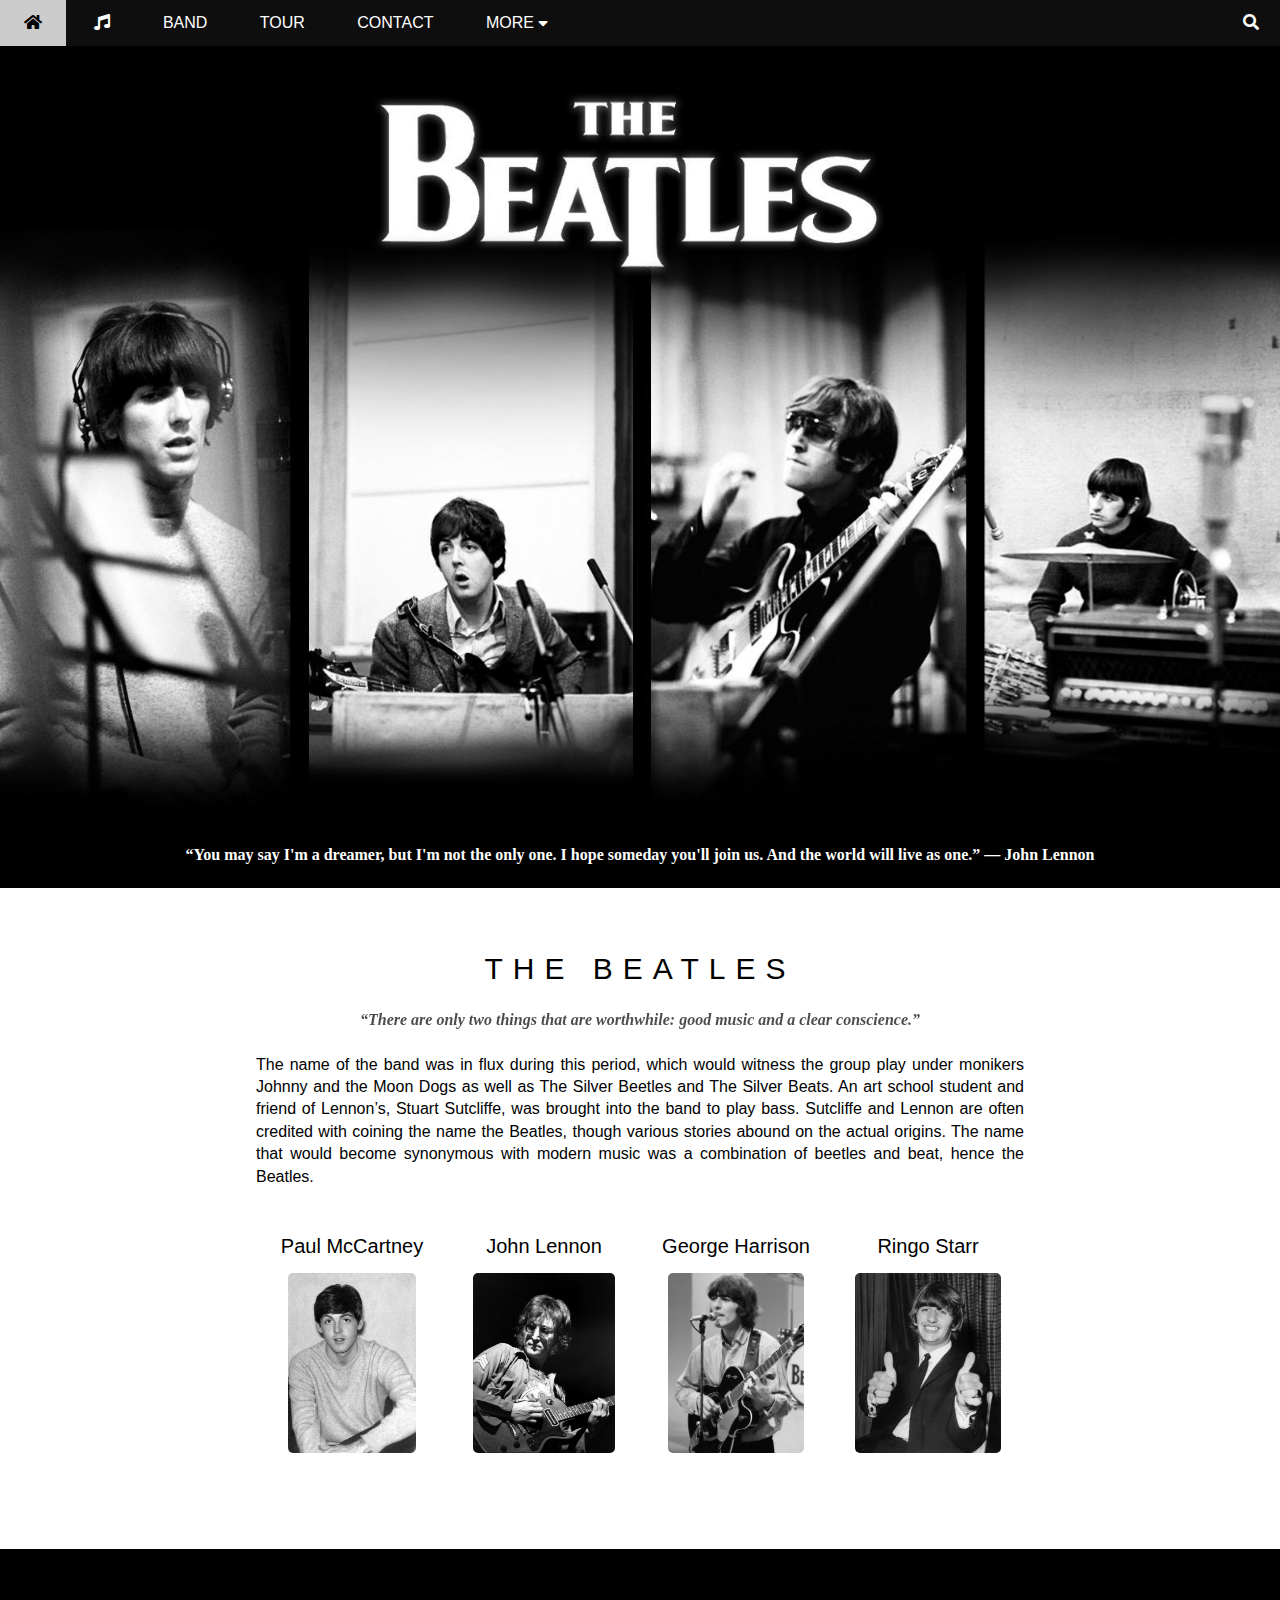
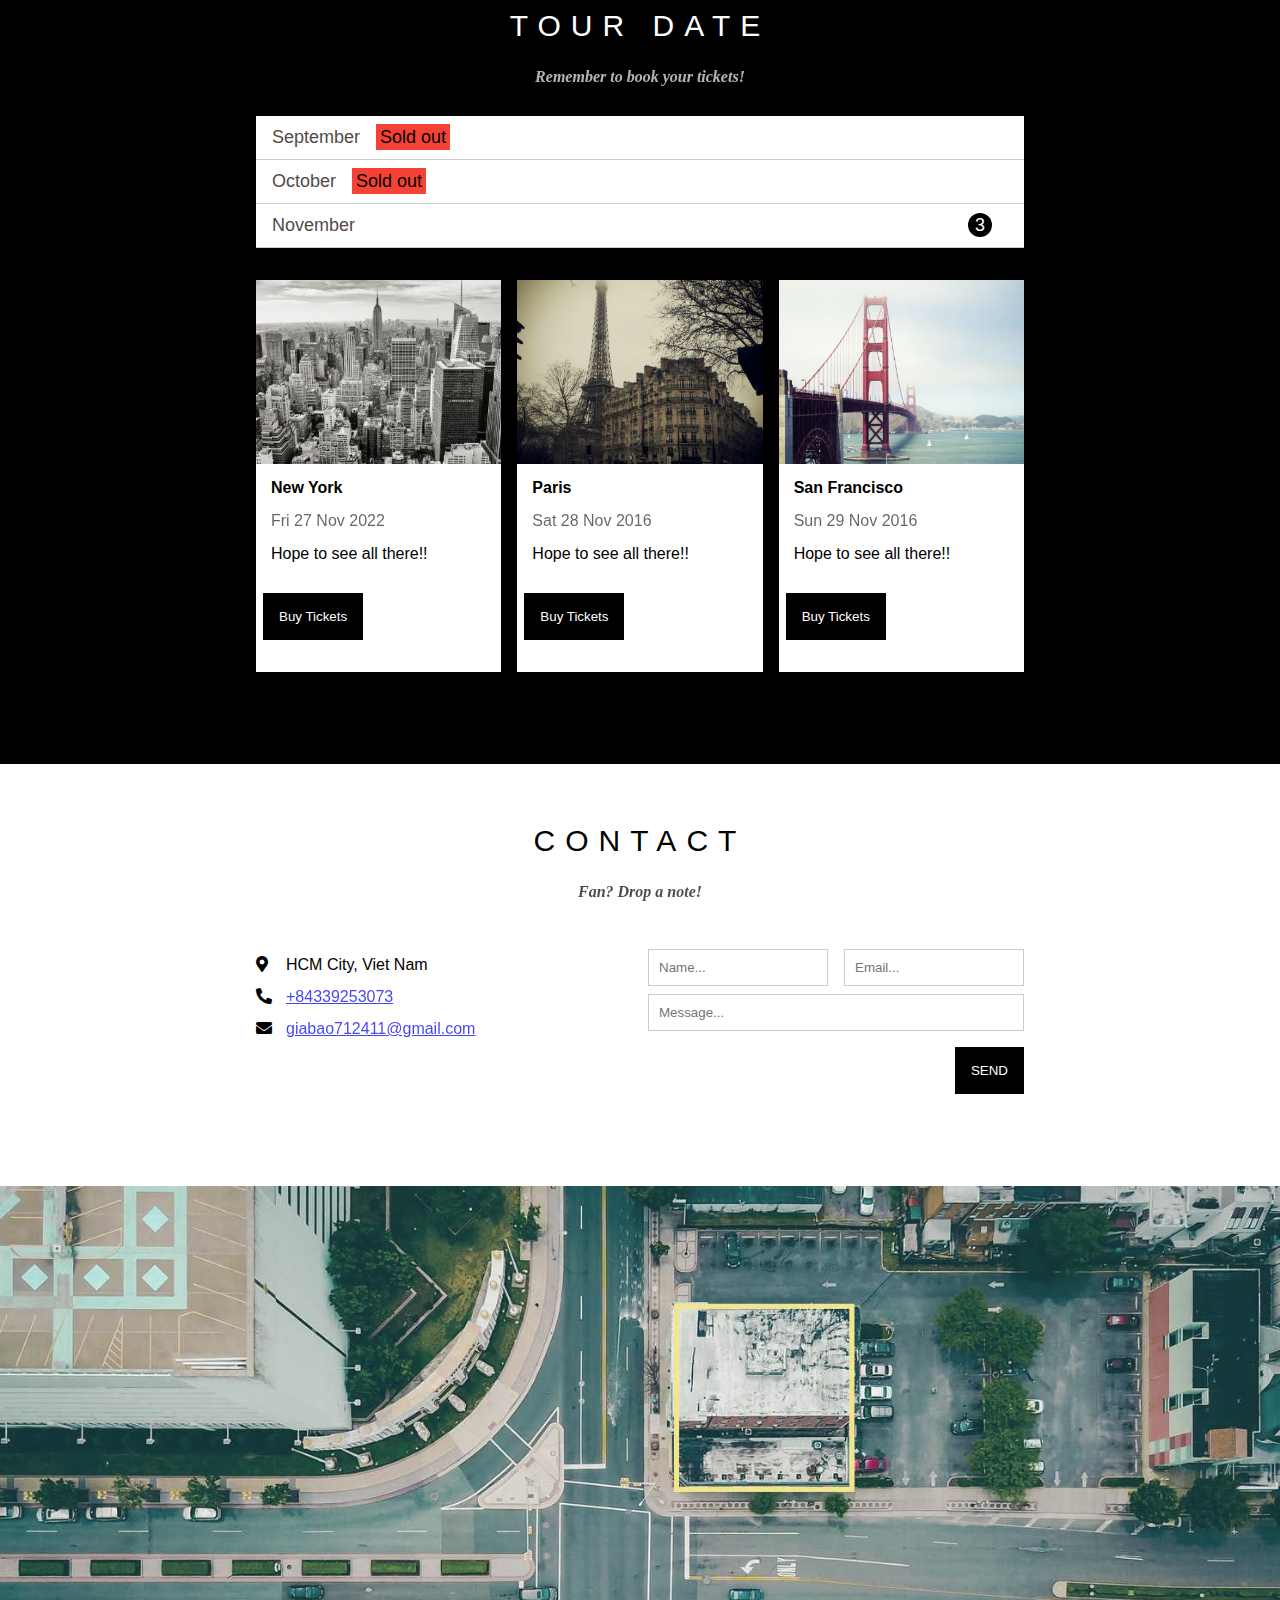
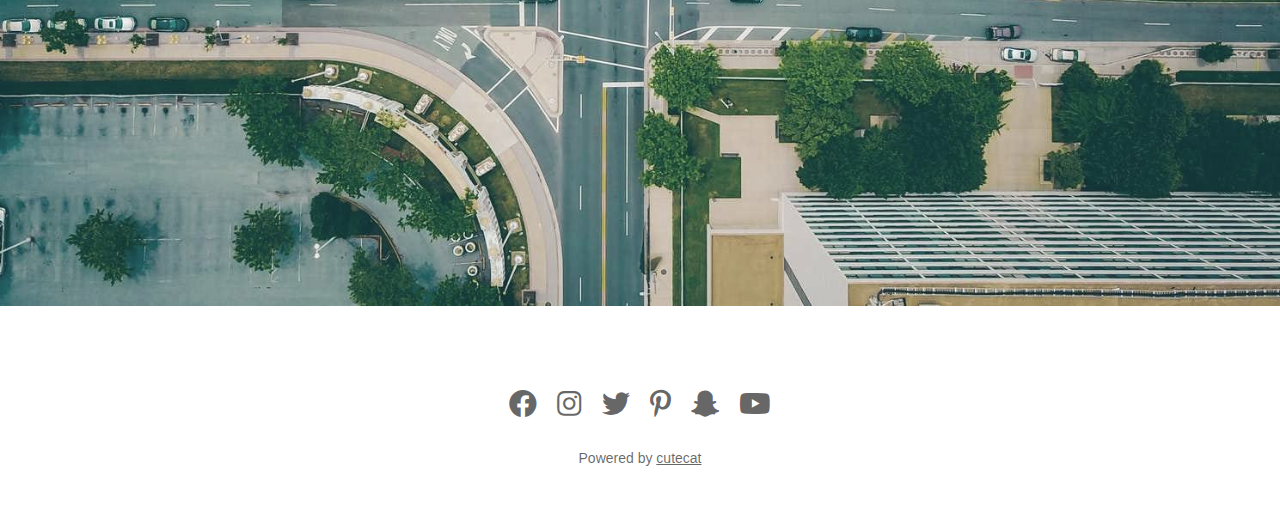
<file: index.html>
<!DOCTYPE html>
<html lang="en">
<head>
    <meta charset="UTF-8">
    <meta http-equiv="X-UA-Compatible" content="IE=edge">
    <meta name="viewport" content="width=device-width, initial-scale=1.0">
    <title>THE BEATLES</title>
    <link rel="stylesheet" href="./assets/css/style.css">
    <link rel="stylesheet" href="./assets/css/responsive.css">
    <link rel="stylesheet" href="./assets/fonts/fontawesome-free-5.15.4-web/css/all.min.css">
    <link rel="shortcut icon" type="image/png" href="./assets/img/favicon.png">
</head>
    <div id="main">
        <div id="header">
            <!-- Begin Nav -->
            <ul id="nav" class='js-nav-mobile'>
                <li><a href="#"><i class="fas fa-home"></i></a></li>
                <li><a href="./music-player.html"><i class="fas fa-music"></i></a></li>
                <li><a href="#band">band</a></li>
                <li><a href="#tour">tour</a></li>
                <li><a href="#contact">contact</a></li>
                <li>
                    <a href="#">
                        more
                        <i class="nav-arrow-down fas fa-sort-down"></i>
                    </a>
                    <ul class="sub-nav">
                        <li><a href="#">Merchandise</a></li>
                        <li><a href="#">Extras</a></li>
                        <li><a href="#">Media</a></li>
                    </ul>
                </li>
            </ul>
            <!-- End Nav -->

            <!--Search Button -->
            <div class="search-btn">
                <i class="fas fa-search"></i>
            </div>

            <!-- Mobile Menu Button -->
            <div class="js-menu-btn menu-btn">
                <i class="fas fa-bars"></i>
            </div>
        </div>
    </div>    
        
    <!-- SLIDER -->
        <div id="slideshow">
            <div id="slide-wrapper">
                <div class="js-slide"><img src="./assets/img/slider1.jpg" alt=""></div>
                <div class="js-slide"><img src="./assets/img/slider2.jpg" alt=""></div>
                <div class="js-slide"><img src="./assets/img/slider3.jpg" alt=""></div>
                <div class="text-content align-center text-white">
                    <div id="text-description">“You may say I'm a dreamer, but I'm not the only one. I hope someday you'll join us. And the world will live as one.”
                        ― John Lennon
                        </div>
                </div>
            </div>
        </div>

    <!-- CONTENT -->
        <div id="content">
            <!-- MEMBERS -->
            <div id = 'band'>
                <div id="content-section">
                    <h2 class="section-heading align-center">THE BEATLES</h2>
                    <p class="section-sub-heading align-center">“There are only two things that are worthwhile: good music and a clear conscience.”</p>
                    <p id="about-description">The name of the band was in flux during this period, which would witness the group play under monikers Johnny and the Moon Dogs as well as The Silver Beetles and The Silver Beats. An art school student and friend of Lennon’s, Stuart Sutcliffe, was brought into the band to play bass. Sutcliffe and Lennon are often credited with coining the name the Beatles, though various stories abound on the actual origins. The name that would become synonymous with modern music was a combination of beetles and beat, hence the Beatles.
                    </p>
                    <div class="member-list pb-32">
                        <div class="member-item mobile-col-full align-center">
                            <p class="member-name">Paul McCartney</p>
                            <img src="./assets/img/paulmccartney.jpg" alt="Paul McCartney" class="member-picture">
                        </div>
                        <div class="member-item mobile-col-full align-center">
                            <p class="member-name">John Lennon</p>
                            <img src="./assets/img/3599391.jpg" alt="John Lennon" class="member-picture">
                        </div>
                        <div class="member-item mobile-col-full align-center">
                            <p class="member-name">George Harrison</p>
                            <img src="./assets/img/5fcacdadaa2f202c1618fae178dd83ed-george-harrison-41308702-564-747.jpg" alt="George Harrison" class="member-picture">
                        </div>
                        <div class="member-item mobile-col-full align-center">
                            <p class="member-name">Ringo Starr</p>
                            <img src="./assets/img/ringostarr.jpg" alt="Ringo Starr" class="member-picture">
                        </div>
                    </div>
                </div>
            </div>
            <div class="tour-section" id = 'tour'>
                <!-- TICKETS -->
                <div id="content-section">
                    <h2 class="text-white section-heading align-center">TOUR DATE</h2>
                    <p class="text-white section-sub-heading align-center">Remember to book your tickets!</p>
                    <ul class="ticket-list">
                        <li>September<span class="sold-out">Sold out</span></li>
                        <li>October<span class="sold-out">Sold out</span></li>
                        <li>November<span class="ticket-remain align-center">3</span></li>
                    </ul>
                    <!-- PLACES -->
                    <div class="row place-list pb-32">
                        <div class="col mobile-col-full place-item">
                            <img src="./assets/img/places/place1.jpg" alt="New York" class="place-img">
                            <div class="place-body">
                                <h3 class="place-heading">New York</h3>
                                <p class="place-date">Fri 27 Nov 2022</p>
                                <p class="place-desc">Hope to see all there!!</p>
                                <button class='btn js-buy-ticket'>Buy Tickets</button>
                            </div>
                        </div>
                        <div class="col mobile-col-full place-item">
                            <img src="./assets/img/places/place2.jpg" alt="New York" class="place-img">
                            <div class="place-body">
                                <h3 class="place-heading">Paris</h3>
                                <p class="place-date">Sat 28 Nov 2016</p>
                                <p class="place-desc">Hope to see all there!!</p>
                                <button class='btn js-buy-ticket'>Buy Tickets</button>
                            </div>
                        </div>
                        <div class="col mobile-col-full place-item">
                            <img src="./assets/img/places/place3.jpg" alt="New York" class="place-img">
                            <div class="place-body">
                                <h3 class="place-heading">San Francisco</h3>
                                <p class="place-date">Sun 29 Nov 2016</p>
                                <p class="place-desc">Hope to see all there!!</p>
                                <button class='btn js-buy-ticket'>Buy Tickets</button>
                            </div>
                        </div>
                    </div>
                </div>
            </div> 
            <!-- CONTACT -->
            <div class="contact-section" id='contact'></div>
                <div id="content-section">
                    <h2 class="section-heading align-center"align-center>CONTACT</h2>
                    <p class="section-sub-heading align-center">Fan? Drop a note!</p> 
                    <div class="row contact-content pb-32">
                        <div class="col col-half contact-info mobile-col-full">
                            <p><i class="fas fa-map-marker-alt"></i>HCM City, Viet Nam</p>
                            <p><i class="fas fa-phone-alt"></i><a href="tel:+84339253073">+84339253073</a></p>
                            <p><i class="fas fa-envelope"></i><a href="mailto:giabao712411@gmail.com">giabao712411@gmail.com</a></p>
                        </div>
                        <div class="col col-half contact-form mobile-col-full">
                            <form action="">
                                <div class="row">
                                    <div class="col col-half mobile-col-full">
                                        <input type="text" name="" required placeholder='Name...' class="form-control">
                                    </div>
                                    <div class="col col-half mobile-col-full mobile-mt8px">
                                        <input type="email" name="" required placeholder='Email...' class="form-control">
                                    </div>
                                </div>
                                <div class="row">
                                    <div class="col col-full mt8px">
                                        <input type="text" name="" required placeholder='Message...' class="form-control">
                                    </div>
                                </div>
                                <input type="submit" value="SEND" class='contact-submit-btn mt16px btn pull-right mobile-full-width'>
                            </form>
                        </div>
                    </div>
                </div>
        </div>
            <!-- END CONTACT -->
            
            <!-- MAP -->
            <div class="map-section">
                <img src="./assets/img/map.jpg" alt="map">
            </div>
    </div>
            <!-- END MAP -->
        
            <!-- FOOTER -->
        <div id="footer" class='align-center mt16px'>
            <div class="social-icons pb-32">
                <a href=""><i class="fab fa-facebook fa-2x"></i></a>
                <a href=""><i class="fab fa-instagram fa-2x"></i></a>
                <a href=""><i class="fab fa-twitter fa-2x"></i></a>
                <a href=""><i class="fab fa-pinterest-p fa-2x"></i></a>
                <a href=""><i class="fab fa-snapchat-ghost fa-2x"></i></a>
                <a href=""><i class="fab fa-youtube fa-2x"></i></a>
            </div>
            <div class="copyright">
                <p>Powered by <a href="">cutecat</a></p>
            </div>
        </div>

    <!-- MODAL -->
    <div class="modal js-modal">
        <div class="modal-container js-modal-container">
            <div class="close-button js-close-btn">
                <i class="fas fa-times"></i>
            </div>

            <div class="modal-header">
                <i class="fas fa-suitcase"></i>
                Tickets
            </div>

            <div class="modal-body">
                <label for="buy-ammount" class="modal-label">
                    <i class="fas fa-shopping-cart"></i>
                    Tickets, $15 per person
                </label>
                <input type="text" id ='buy-ammount' class="modal-input" placeholder="How many?">
                
                <label for="ticket-email" class="modal-label">
                    <i class="fas fa-user"></i>
                    Send to
                </label>
                <input type='email' id='ticket-email' class="modal-input" placeholder="Enter email....">
                <button id="buy-tickets">
                    <i class="fas fa-check"></i>
                </button>
            </div>

            <div class="modal-footer">
                <p class="modal-help">
                    Need <a href="">help</a>
                </p>
            </div>
            
        </div>
    </div>
    <script src="./assets/js/main.js"></script>
</body>
</html>
</file>
<file: assets/css/style.css>
* {
    margin: 0;
    padding: 0;
    box-sizing: border-box;
}

html {
    font-family: helvetica, arial, sans-serif;
    scroll-behavior: smooth;
}

/* Common */
.open-modal {
    display: flex !important;
}

.open-menu-btn {
    overflow: visible !important;
    height: auto !important;
}

.text-white {
    color: #fff !important;
}

.row {
    margin-left: -8px;
    margin-right: -8px;
}

.row::after {
    content: "";
    display: block;
    clear: both;
}

.col {
    float: left;
    padding-right: 8px;
    padding-left: 8px;
}

.col-half {
    width: 50%;
}

.col-full {
    width: 100%;
}

.mt8px {
    margin-top: 8px !important;
}

.mt16px {
    margin-top: 16px;
}

.btn{
    text-decoration: none;
    color: #fff;
    background-color: #000;
    padding: 16px 16px;
    cursor: pointer;
    border: none;
    margin-left: -8px;
    -webkit-appearance: none;
}

.btn:hover{
    background-color: #ccc;
    color: #000;
}

.pull-right {
    float: right !important;
}

.pb-32 {
    padding-bottom: 32px;
}

.align-center{
    text-align: center;
}
/* Main */

#header {
    width: 100%;;
    height: 46.4px;
    background-color: rgb(15, 14, 14);
    position: fixed;
    top: 0;
    z-index: 3;
}

#nav {
    display: inline-block;
}

#nav > li {
    display: inline-block;
}

#nav li {
    position: relative;
    list-style: none;
}

#nav> li> a {
    color: #fff;
    text-transform: uppercase;
    scroll-behavior: smooth;
}

#nav li a {
    text-decoration: none;
    line-height: 46.4px;
    padding: 0 24px;
    display: block;
}

#nav .sub-nav li:hover,
#nav> li:hover> a {
    color: #000;
    background-color: #ccc;
    cursor: pointer;
}

#nav li:hover .sub-nav {
    display: block;
}

#nav .sub-nav {
    display: none;
    position: absolute;
    top: 100%;
    left: 0;
    background-color: #fff;
    min-width: 160px;
    box-shadow: 0 0 10px rgba(0, 0, 0, 0.6);
}

#nav .sub-nav a {
    color: #000;
    padding: 0 16px;
}

#nav .nav-arrow-down {
    position: relative;
    bottom: 2.5px;
}

#header .menu-btn  {
    float: right;
    color: #fff;
    line-height: 46.4px;
    padding: 0 21px;
    display: none;
}

#header .search-btn {
    float: right;
    color: #fff;
    line-height: 46.4px;
    padding: 0 21px;
}

#header .search-btn:hover {
    background-color: #f44336;
    cursor: pointer;
}

#header .menu-btn:hover {
    background-color: #ccc;
}


#slideshow {
    margin-top: 46.4px;
    max-width: 100%;
    position: relative;
}

#slide-wrapper img {
    width: 100%;
    max-height: 1400px;
}

#slide-wrapper .text-content {
    width: 100%;
    position: absolute;
    bottom: 28px;
}

#slide-wrapper .text-content #text-description {
    margin-top: 20px;
    font-size: 16px;
    font-family: cursive;
    font-weight: 600;
}


#content-section {
    width: 800px;
    max-width: 100%;
    margin-left: auto;
    margin-right: auto;
    padding: 60px 16px;
}


#content .section-heading {
    margin-bottom: 25px;
    font-size: 30px;
    font-family: 'Segoe UI', Tahoma, Geneva, Verdana, sans-serif;
    font-weight: 450;
    letter-spacing: 10px;
}

#content .section-sub-heading {
    margin-bottom: 25px;
    font-size: 16px;
    font-family: cursive;
    font-style: italic;
    opacity: 0.7;
    font-weight: 600;
}

#content #about-description {
    text-align: justify;
    line-height: 1.4;
    font-size: 16px;
}

.member-list {
    overflow: hidden;
}

#content .member-item {
    float: left;
    width: 25%;
}

#content .member-name {
    margin-top: 47px;
    margin-bottom: 15px;
    font-size: 20px;
}

#content .member-picture {
    max-width: 150px;
    max-height: 180px;
    border-radius: 5px;
}

.tour-section {
    background-color: #000;
}

.ticket-list {
    background-color: #fff;
    margin-top: 30px;
    list-style: none;
}

.ticket-list li {
    font-size: 18px;
    padding: 11px 16px;
    border-bottom: 1px solid #ccc;
    color: rgb(82, 73, 73);
}

.ticket-list .sold-out{
    background-color: #f44336;
    padding: 3px 4px;
    margin-left: 16px;
    color: #000;
}

.ticket-list .ticket-remain{
    float: right;
    margin-right: 16px;
    background-color: #000;
    color: white;
    border-radius: 50%;
    width: 24px;
    height: 24px;
    line-height: 24px;
    margin-top: -1.7px;
}

.place-list {
    margin: 32px -8px 0;
}

.place-item{
    float: left;
    width: 33.3333%;
}

.place-img{
    width: 100%;
    display: block;
}

.place-img:hover {
    opacity: 0.6;
    cursor: pointer;
}

.place-body{
    background-color: white;
    padding: 15px 0 32px 15px;
    font-size: 16px;
}

.place-heading{
    font-size: 16px;
    font-weight: 600;
    margin-bottom: 15px;
}

.place-date{
    margin: 15px 0;
    opacity: 0.6;
}

.place-desc{
    margin: 15px 0 30px 0;
}

.modal {
    position: fixed;
    top: 0;
    left: 0;
    right: 0;
    bottom: 0;
    background-color: rgba(0, 0, 0, 0.4);
    align-items: center;
    justify-content: center;
    display: none;
    animation: OverlayFadeIn linear .3s
}

.modal-container {
    background-color: #fff;
    width: 900px;
    max-width: calc(100% - 32px);
    max-height: 100%;
    position: relative;
    animation: modalFadeIn ease 0.8s;
}

.modal-header {
    background-color: #009688;
    height: 130px;
    display: flex;
    align-items: center;
    justify-content: center;
    font-size: 30px;
    letter-spacing: 8px;
    color: #fff;
}

.modal-body {
    padding: 16px;
}

.modal-label {
    display: block;
    font-weight: 500;
    padding-bottom: 10px;;
}

.modal-input {
    padding: 10px;
    width: 100%;
    margin-bottom: 28px;
    border: 1px solid #ccc;
    font-size: 15px;
}

#buy-tickets {
    width: 100%;
    padding: 14px;
    background: #009688;
    color: #fff;
    font-size: 18px;
    border: 1px solid #fff;
    border-radius: 4px;
}

#buy-tickets:hover {
    color: #000;
    opacity: 0.8;
    cursor: pointer;
}

.close-button {
    position: absolute;
    right: 0;
    top: 0;
    padding: 15px;
    color: #fff;
}

.close-button:hover {
    background-color: rgb(201, 57, 57);
    color: #000;
    cursor: pointer;
}

.modal-help {
    text-align: right;
    padding: 16px;
}

.modal-help a {
    color: #2196F3;
}

.fas.fa-suitcase {
    margin-right: 15px;
}

@keyframes OverlayFadeIn {
    from {
        opacity: 0;
    }
    to {
        opacity: 1;
    }
}

/* CONTACT */
.contact-content {
    margin-top: 48px;
}

.contact-info {
    font-size: 16px;
    line-height: 2;
}

.contact-info i[class*='fas fa-'] {
    width: 30px;
    display: inline-block;
}

.contact-info a {
    color: #1717f0;
    opacity: 0.8;
}

.contact-info a:hover {
    opacity: 1;
}

.contact-form {
    font-size: 16px;
}

.contact-form .form-control {
    padding: 10px;
    border: 1px solid #ccc;
    width: 100%;
}

/* Map section */ 
.map-section img {
    width: 100%;
    filter: grayscale(40%)
}

#footer {
    padding: 64px 16px;
    font-size: 14px;
}

.social-icons a{
    color: rgba(0, 0, 0, 0.6);
    margin: 0 8px;
}

.social-icons a:hover{
    opacity: 0.8;
}

#footer .copyright {
    color: rgba(0, 0, 0, 0.6)
}

#footer .copyright a{
    color: rgba(0, 0, 0, 0.6)
}

@keyframes modalFadeIn {
    from {
        transform: translateY(-160px);
    }
    to {
        transform: translateY(0px);
    }
}
</file>
<file: assets/css/responsive.css>
/* PC */
@media screen and (min-width: 64em) {
    
}

/* Tablet and Mobile*/
@media screen and (max-width: 63.9375em){
    .contact-form .form-control {
        padding: 15px;
        font-size: 16px;
    }

    .copyright {
        padding: 0 8px;
        font-size: 18px;
    }

    .contact-submit-btn {
        font-size: 18px;
    }

    #music-player {
        background-size: 0 0;
    }
}

/* Mobile */
@media screen and (max-width: 46.1875em){
    .mobile-col-full,
    .mobile-full-width {
        width: 100% !important;
    }

    .mobile-mt8px {
        margin-top: 8px;
    }

    #nav {
        display: block;
    }

    #nav>li {
        display: block;
    }

    #nav>li:first-child {
        display: inline-block;
    }

    #nav li a {
        padding: 2px 24px;
    }

    #header {
        overflow: hidden;
    }

    #header .search-btn {
        display: none;
    }

    #header .menu-btn {
        display: block;
        position: absolute;
        top: 0;
        right: 0;
    }

    #slider .text-content {
        display: none;
    }

    .place-list .place-item {
        padding-top: 16px;
    }

    .contact-form {
        margin-top: 32px;
    }

    .btn {
        width: 100%;
    }
}
</file>
